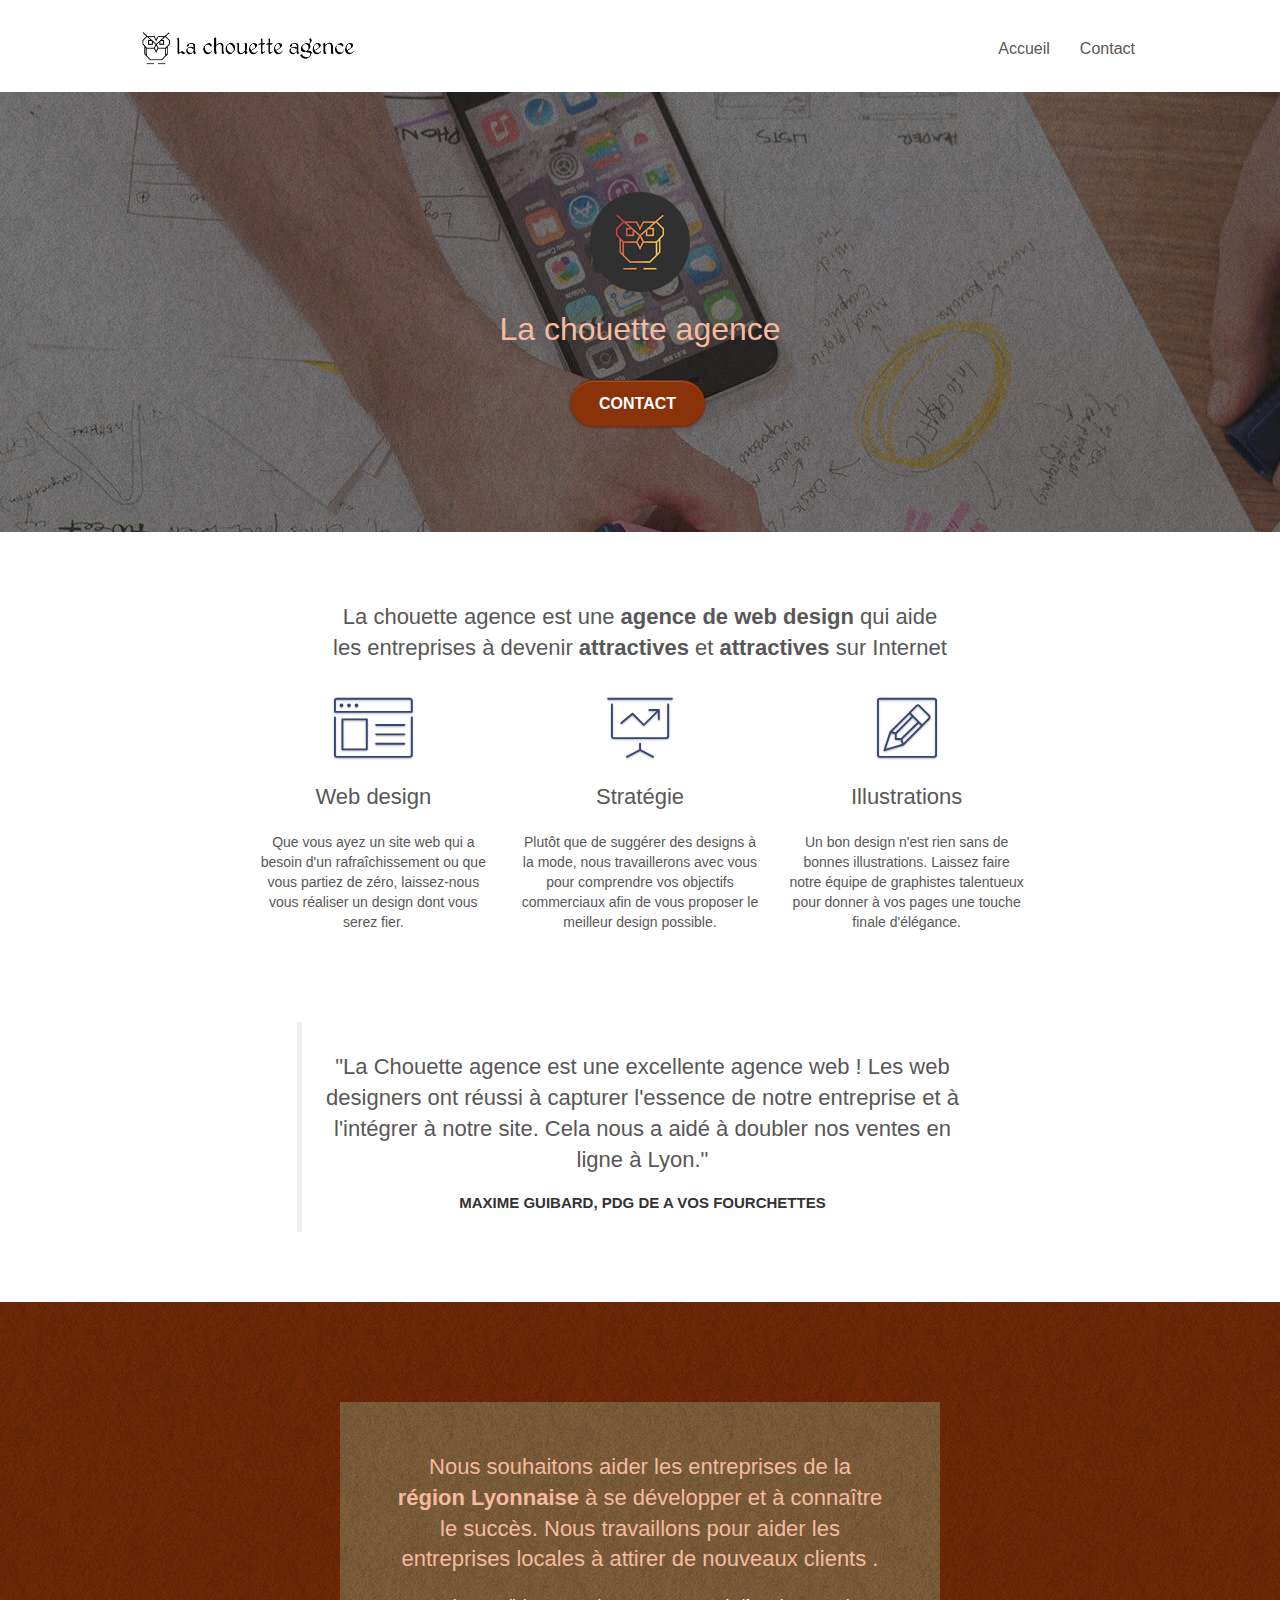
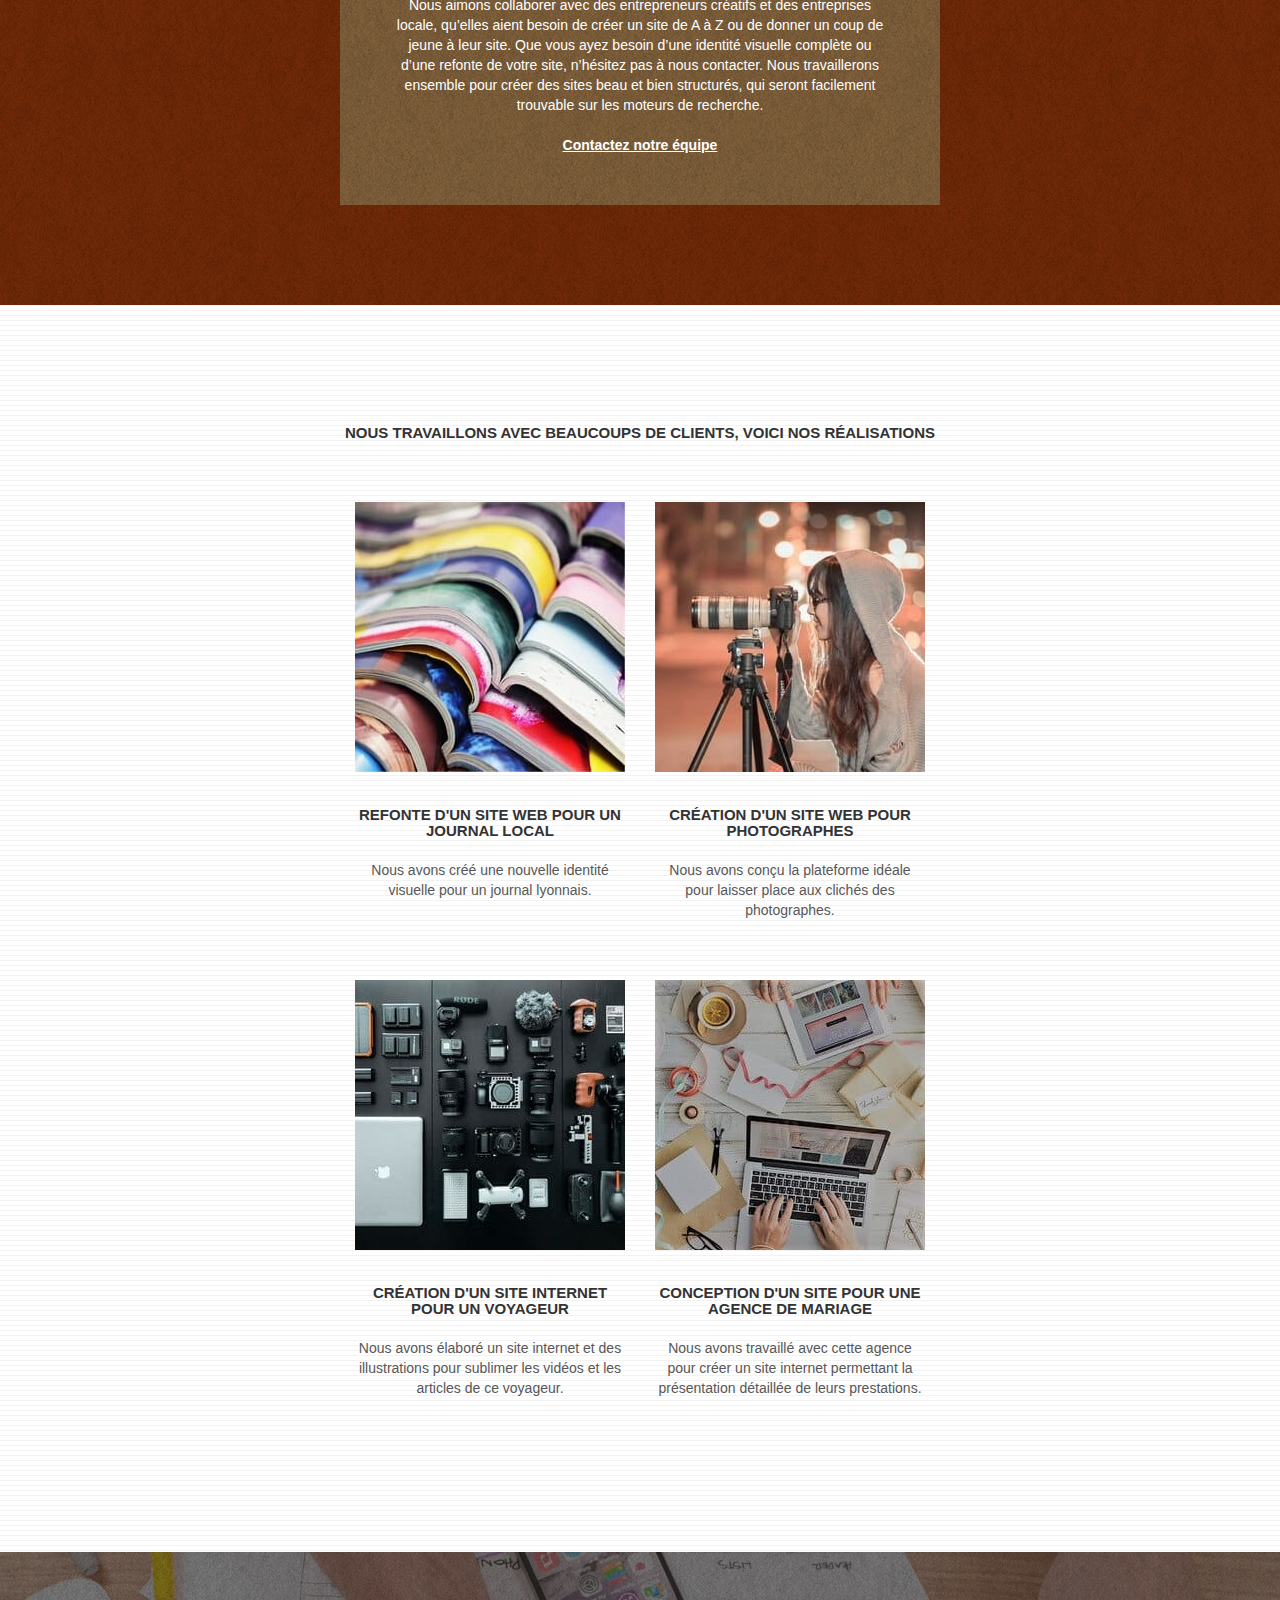
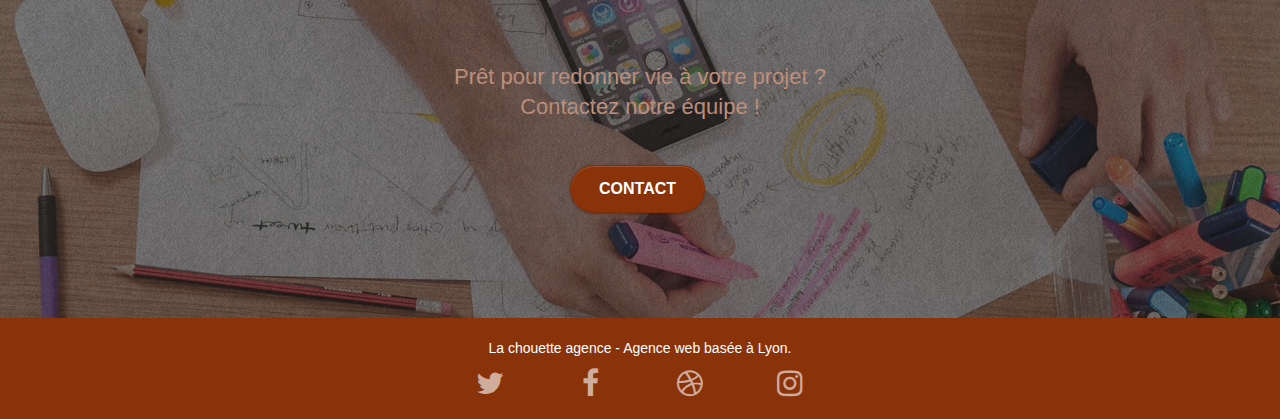
<file: index.html>
<!DOCTYPE html>
<html lang="fr">
  <head>
    <meta charset="utf-8" />
    <meta
      name="keywords"
      content="agence ux ui design, digitalisation des entreprises, developpement site e-commerce, Lyon, spécialiste web"
    />
    <meta
      name="description"
      content="Notre agence Web la chouette agence accompagne les entreprises à créer un site internet et developper leur audience sur internet"
    />
    <meta name="viewport" content="width=device-width, initial-scale=1.0" />
    <link rel="shortcut icon" type="image/png" href="favicon.jpg" />
    <link rel="stylesheet" type="text/css" href="./css/bootstrap.css" />
    <link rel="stylesheet" type="text/css" href="style.css" />
    <link rel="stylesheet" type="text/css" href="./css/font-awesome.css" />
    <link rel="stylesheet" type="text/css" href="./css/et-line.css" />

    <title>Agence web design à Lyon</title>
  </head>
  <body>
    <!-- Principal conteneur -->

    <!-- bloc-0 -->
    <header class="bloc bgc-white l-bloc" id="bloc-0">
      <div class="container bloc-sm">
        <nav class="navbar row">
          <div class="navbar-header">
            <a class="navbar-brand" href="index.html"
              ><img
                src="img/la-chouette-agence.png"
                alt="logo representant une chouette "
                height="40"
            /></a>
            <button
              id="nav-toggle"
              type="button"
              class="ui-navbar-toggle navbar-toggle"
              data-toggle="collapse"
              data-target=".navbar-1"
            >
              <span class="sr-only">Toggle navigation</span
              ><span class="icon-bar"></span><span class="icon-bar"></span
              ><span class="icon-bar"></span>
            </button>
          </div>
          <div class="collapse navbar-collapse navbar-1 special-dropdown-nav">
            <ul class="site-navigation nav navbar-nav">
              <li>
                <a href="index.html">Accueil</a>
              </li>
              <li>
                <a href="Contact.html">Contact</a>
              </li>
            </ul>
          </div>
        </nav>
      </div>
    </header>

    <main>
      <section
        class="bloc bgc-dark-slate-blue bg-banniere d-bloc bg-t-edge bloc-bg-texture texture-paper b-parallax"
        id="bloc-1-hero"
      >
        <div class="container bloc-lg">
          <div class="row tight-width-whitespace">
            <div class="col-sm-12">
              <img
                src="img/logo.png"
                class="center-block image-resize-mode"
                width="100"
                alt="logo de la chouette agence"
              />
              <h1 class="text-center hero-bloc-text tc-white">
                La chouette agence
              </h1>
              <div class="text-center">
                <a
                  href="Contact.html"
                  class="btn btn-lg btn-clean btn-rd cta-hero btn-atomic-tangerine"
                  id="cta-hero"
                  >Contact</a
                >
              </div>
            </div>
          </div>
        </div>
      </section>

      <section class="bloc bgc-white l-bloc" id="bloc-2-services">
        <div class="container bloc-md">
          <div class="row">
            <div class="col-sm-12 text-center">
              <h2>
                La chouette agence est une
                <strong>agence de web design</strong> qui aide <br />
                les entreprises à devenir <strong>attractives</strong> et
                <strong> attractives</strong> sur Internet
              </h2>
            </div>
          </div>
          <div class="row voffset-lg med-width-whitespace">
            <div class="col-sm-4">
              <div class="text-center">
                <span
                  class="et-icon-browser sm-shadow icon-dark-slate-blue icons icon-lg"
                ></span>
              </div>
              <h2 class="mg-md text-center">Web design</h2>
              <p class="text-center">
                Que vous ayez un site web qui a besoin d'un rafraîchissement ou
                que vous partiez de zéro, laissez-nous vous réaliser un design
                dont vous serez fier.
              </p>
            </div>
            <div class="col-sm-4">
              <div class="text-center">
                <span
                  class="et-icon-presentation sm-shadow icon-dark-slate-blue icons icon-lg"
                ></span>
              </div>
              <h2 class="mg-md text-center">Stratégie</h2>
              <p class="text-center">
                Plutôt que de suggérer des designs à la mode, nous travaillerons
                avec vous pour comprendre vos objectifs commerciaux afin de vous
                proposer le meilleur design possible.<br />
              </p>
            </div>
            <div class="col-sm-4">
              <div class="text-center">
                <span
                  class="et-icon-edit sm-shadow icon-dark-slate-blue icons icon-lg"
                ></span>
              </div>
              <h2 class="mg-md text-center">Illustrations</h2>
              <p class="text-center">
                Un bon design n'est rien sans de bonnes illustrations. Laissez
                faire notre équipe de graphistes talentueux pour donner à vos
                pages une touche finale d'élégance.
              </p>
            </div>
          </div>
          <div class="row voffset-lg voffset">
            <blockquote class="col-xs-12 col-md-8 col-md-offset-2 text-center">
              <h2>
                "La Chouette agence est une excellente agence web ! Les web
                designers ont réussi à capturer l'essence de notre entreprise et
                à l'intégrer à notre site. Cela nous a aidé à doubler nos ventes
                en ligne à Lyon."
              </h2>
              <h3>Maxime Guibard, PDG de A vos fourchettes</h3>
            </blockquote>
          </div>
        </div>
      </section>
      <!-- bloc-2-services END -->

      <!-- bloc-3-what-i-do -->
      <section
        class="bloc tc-white bgc-atomic-tangerine bg-presentation d-bloc bloc-bg-texture texture-paper b-parallax"
        id="bloc-3-what-i-do"
      >
        <div class="container bloc-lg">
          <div class="row tight-width-whitespace black-background">
            <div class="col-sm-12">
              <h2 class="mg-md text-center tc-white">
                Nous souhaitons aider les entreprises de la
                <strong>région Lyonnaise</strong> à se développer et à connaître
                le succès. Nous travaillons pour aider les entreprises locales à
                attirer de nouveaux clients .<br />
              </h2>
              <p class="text-center white">
                Nous aimons collaborer avec des entrepreneurs créatifs et des
                entreprises locale, qu’elles aient besoin de créer un site de A
                à Z ou de donner un coup de jeune à leur site. Que vous ayez
                besoin d’une identité visuelle complète ou d’une refonte de
                votre site, n’hésitez pas à nous contacter. Nous travaillerons
                ensemble pour créer des sites beau et bien structurés, qui
                seront facilement trouvable sur les moteurs de recherche.
                <br /><br /><a class="ltc-white bold-link" href="Contact.html"
                  >Contactez notre équipe</a
                ><br />
              </p>
            </div>
          </div>
        </div>
      </section>
      <!-- bloc-3-what-i-do END -->

      <!-- bloc-4-portfolio -->
      <section
        class="bloc bgc-white bg-lines-h2-bg bg-repeat l-bloc"
        id="bloc-4-portfolio"
      >
        <div class="container bloc-lg">
          <div class="row">
            <h3 class="col-sm-12 text-center">
              Nous travaillons avec beaucoups de clients, voici nos réalisations
            </h3>
          </div>
          <div class="row tight-width-whitespace portfolio-row">
            <div class="col-sm-6">
              <a
                href="#"
                data-lightbox="img/1.jpg"
                data-gallery-id="gallery-1"
                data-caption="Refonte d'un site web pour un journal local"
                data-frame="snapshot-lb"
                ><img
                  src="img/1.jpg"
                  alt="plusieurs journaux ouverts empilés "
                  class="img-responsive portfolio-thumb"
              /></a>
              <h3 class="mg-md text-center">
                Refonte d'un site web pour un journal local
              </h3>
              <p class="text-center">
                Nous avons créé une nouvelle identité visuelle pour un journal
                lyonnais.
              </p>
            </div>
            <div class="col-sm-6">
              <a
                href="#"
                data-lightbox="img/2.jpg"
                data-gallery-id="gallery-1"
                data-caption="Création d'un site web pour photographes"
                data-frame="snapshot-lb"
                ><img
                  src="img/2.jpg"
                  class="img-responsive portfolio-thumb"
                  alt="une femme de profil prenant une photo avec son appareil photo"
              /></a>
              <h3 class="mg-md text-center">
                Création d'un site web pour photographes
              </h3>
              <p class="text-center">
                Nous avons conçu la plateforme idéale pour laisser place aux
                clichés des photographes.
              </p>
            </div>
          </div>
          <div class="row tight-width-whitespace portfolio-row">
            <div class="col-sm-6">
              <a
                href="#"
                data-lightbox="img/3.jpg"
                data-gallery-id="gallery-1"
                data-caption="Création d'un site internet pour un voyageur"
                data-frame="snapshot-lb"
                ><img
                  src="img/3.jpg"
                  class="img-responsive portfolio-thumb"
                  alt="des appareils photos, micros, objectifs caméras, et autres appareils pour la création de contenu "
              /></a>
              <h3 class="mg-md text-center">
                Création d'un site internet pour un voyageur
              </h3>
              <p class="text-center">
                Nous avons élaboré un site internet et des illustrations pour
                sublimer les vidéos et les articles de ce voyageur.
              </p>
            </div>
            <div class="col-sm-6">
              <a
                href="#"
                data-lightbox="img/4.jpg"
                data-gallery-id="gallery-1"
                data-caption="Conception d'un site pour une agence de mariage"
                data-frame="snapshot-lb"
                ><img
                  src="img/4.jpg"
                  class="img-responsive portfolio-thumb"
                  alt="deux personnes sur une table travaillant sur le projet de concepton d'un mariage, l'une est sur ordinateur portable et l'autre sur sa tablette "
              /></a>
              <h3 class="mg-md text-center">
                Conception d'un site pour une agence de mariage
              </h3>
              <p class="text-center">
                Nous avons travaillé avec cette agence pour créer un site
                internet permettant la présentation détaillée de leurs
                prestations.
              </p>
            </div>
          </div>
        </div>
      </section>

      <section
        class="bloc bgc-dark-slate-blue bg-banniere d-bloc bloc-bg-texture texture-paper"
        id="bloc-5-cta"
      >
        <div class="container bloc-lg">
          <div class="row">
            <h2 class="mg-md text-center tc-white">
              Prêt pour redonner vie à votre projet ?<br />Contactez notre
              équipe !
            </h2>
            <div class="col-sm-12 text-center">
              <a
                href="Contact.html"
                class="btn btn-atomic-tangerine btn-clean btn-rd btn-lg cta-hero"
                >Contact</a
              >
            </div>
          </div>
        </div>
      </section>
    </main>

    <footer class="bloc bgc-atomic-tangerine d-bloc" id="bloc-8">
      <div class="container bloc-sm">
        <div class="row">
          <div class="col-sm-12">
            <p class="text-center white">
              La chouette agence - Agence web basée à Lyon.<br />
            </p>
            <div class="row row-no-gutters social">
              <div class="col-sm-3">
                <div class="text-center">
                  <a
                    class="social"
                    aria-label="lien vers twitter"
                    href="https://twitter.com/home?lang=fr"
                    ><i class="fa fa-twitter icon-md"></i
                  ></a>
                </div>
              </div>
              <div class="col-sm-3">
                <div class="text-center">
                  <a
                    class="social"
                    aria-label="lien vers facebook"
                    href="https://www.facebook.com/"
                    ><i class="fa fa-facebook icon-md"></i
                  ></a>
                </div>
              </div>
              <div class="col-sm-3">
                <div class="text-center">
                  <a
                    class="social"
                    aria-label="Lien vers Dribble"
                    href="https://dribbble.com/"
                  >
                    <i class="fa fa-dribbble icon-md"></i>
                  </a>
                </div>
              </div>
              <div class="col-sm-3">
                <div class="text-center">
                  <a
                    class="social"
                    aria-label="lien vers instagram"
                    href="https://www.instagram.com/?hl=fr"
                    ><i class="fa fa-instagram icon-md"></i
                  ></a>
                </div>
              </div>
            </div>
          </div>
        </div>
      </div>
    </footer>

    <script src="./js/jquery-2.1.0.min.js"></script>
    <script src="./js/bootstrap.min.js"></script>
    <script src="./js/blocs.min.js"></script>
    <script src="./js/jquery.touchSwipe.min.js" defer></script>
    <script src="./js/gmaps.min.js"></script>
  </body>
</html>
</file>
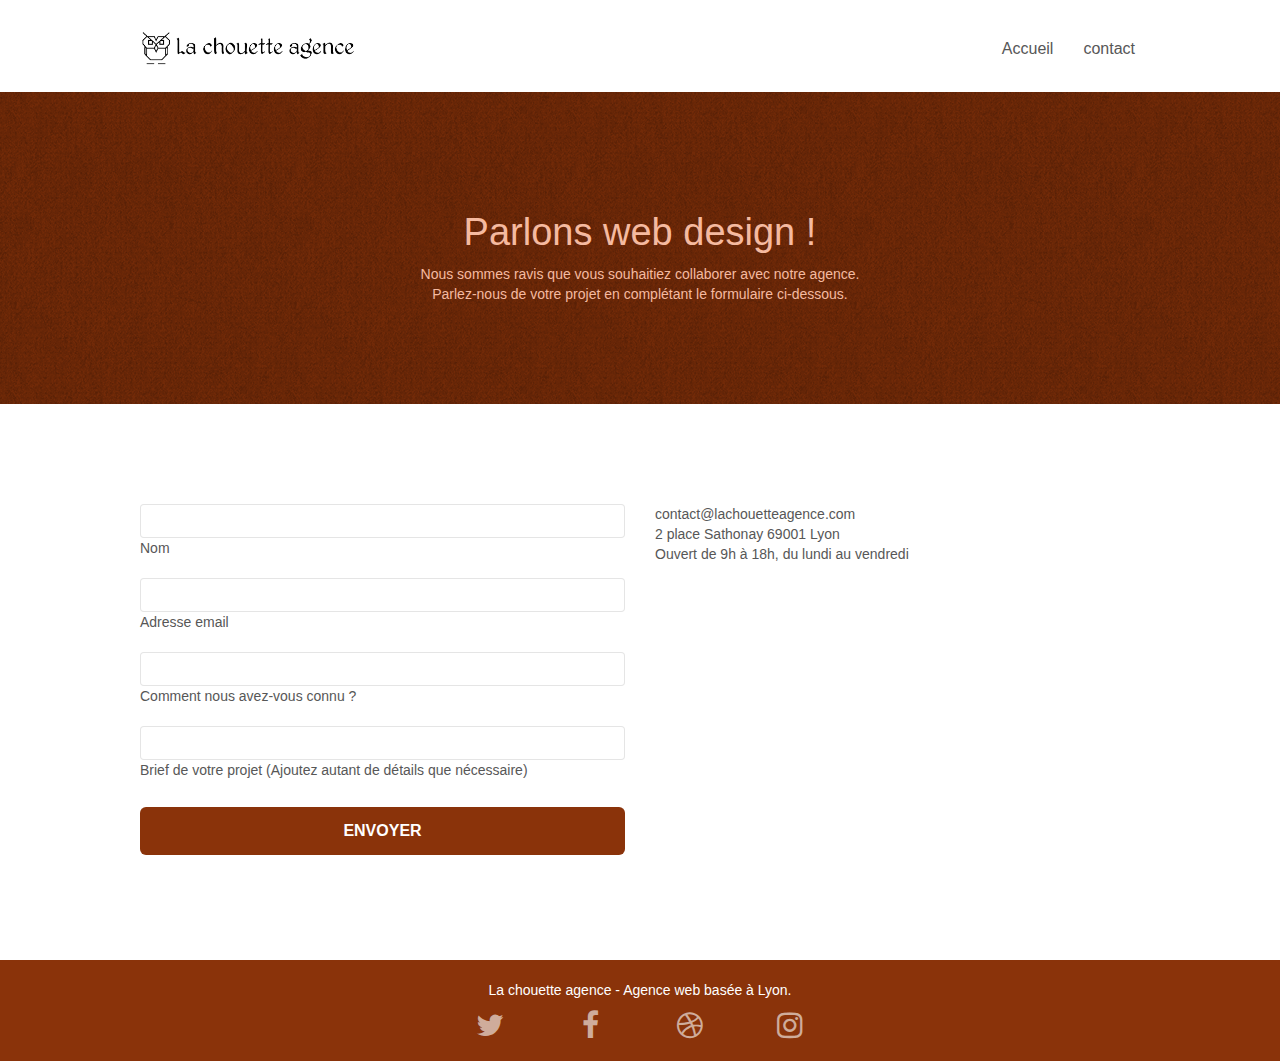
<file: Contact.html>
<!DOCTYPE html>
<html lang="fr">
  <head>
    <meta charset="utf-8" />
    <meta name="keywords" content="" />
    <meta
      name="description"
      content="Prenez contact avec la chouette agence pour nous expliquer votre projet web pour votre enntreprise"
    />
    <meta name="viewport" content="width=device-width, initial-scale=1.0" />
    <link rel="shortcut icon" type="image/png" href="favicon.jpg" />

    <link rel="stylesheet" type="text/css" href="./css/bootstrap.css" />
    <link rel="stylesheet" type="text/css" href="style.css" />
    <link rel="stylesheet" type="text/css" href="./css/font-awesome.css" />
    <link rel="stylesheet" type="text/css" href="./css/et-line.css" />

    <title>Prise de contact</title>
  </head>
  <body>
    <!-- bloc-0 -->
    <header class="bloc bgc-white l-bloc" id="bloc-0">
      <div class="container bloc-sm">
        <nav class="navbar row">
          <div class="navbar-header">
            <a class="navbar-brand" href="index.html"
              ><img
                src="img/la-chouette-agence.png"
                alt="atlanta web design logo"
                height="40"
            /></a>
            <button
              id="nav-toggle"
              type="button"
              class="ui-navbar-toggle navbar-toggle"
              data-toggle="collapse"
              data-target=".navbar-1"
            >
              <span class="sr-only">Toggle navigation</span
              ><span class="icon-bar"></span><span class="icon-bar"></span
              ><span class="icon-bar"></span>
            </button>
          </div>
          <div class="collapse navbar-collapse navbar-1 special-dropdown-nav">
            <ul class="site-navigation nav navbar-nav">
              <li>
                <a href="index.html">Accueil</a>
              </li>
              <li>
                <a href="Contact.html">contact</a>
              </li>
            </ul>
          </div>
        </nav>
      </div>
    </header>
    <!-- bloc-0 END -->

    <!-- bloc-6 -->
    <section
      class="bloc bg-dots-bg bg-repeat bgc-atomic-tangerine d-bloc bloc-bg-texture texture-paper"
      id="bloc-6"
    >
      <div class="container bloc-lg">
        <div class="row">
          <div class="col-sm-12">
            <h1 class="text-center hero-bloc-text tc-white">
              Parlons web design !
            </h1>
            <p class="text-center mg-lg tc-white tight-width-whitespace">
              Nous sommes ravis que vous souhaitiez collaborer avec notre
              agence.<br />
              Parlez-nous de votre projet en complétant le formulaire
              ci-dessous.
            </p>
          </div>
        </div>
      </div>
    </section>
    <!-- bloc-6 END -->

    <!-- bloc-7 -->
    <section class="bloc bgc-white l-bloc" id="bloc-7">
      <div class="container bloc-lg">
        <div class="row">
          <div class="col-sm-6">
            <form id="form_1">
              <div class="form-group">
                <input
                  id="name"
                  class="form-control"
                  type="text"
                  aria-required="true"
                />
                <label for="name"> Nom </label>
              </div>
              <div class="form-group">
                <input
                  id="email"
                  class="form-control"
                  type="email"
                  aria-required="true"
                />
                <label for="email"> Adresse email </label>
              </div>
              <div class="form-group">
                <input
                  class="form-control"
                  id="connaissance"
                  type="text"
                  aria-required="true"
                />
                <label for="connaissance">
                  Comment nous avez-vous connu ?
                </label>
              </div>
              <div class="form-group">
                <input
                  id="message"
                  class="form-control"
                  type="text"
                  aria-required="true"
                />
                <label for="message">
                  Brief de votre projet (Ajoutez autant de détails que
                  nécessaire)<br />
                </label>
              </div>
              <button
                class="bloc-button btn btn-lg btn-block cta-hero btn-atomic-tangerine"
                type="submit"
              >
                Envoyer
              </button>
            </form>
          </div>
          <div class="col-sm-6">
            <p>
              <a href="contact@lachouetteagence.com"
                >contact@lachouetteagence.com</a
              ><br />2 place Sathonay 69001 Lyon<br />Ouvert de 9h à 18h, du
              lundi au vendredi<br />
            </p>
          </div>
        </div>
      </div>
    </section>
    <!-- bloc-7 END -->

    <!-- Footer - bloc-8 -->
    <footer class="bloc bgc-atomic-tangerine d-bloc" id="bloc-8">
      <div class="container bloc-sm">
        <div class="row">
          <div class="col-sm-12">
            <p class="text-center white">
              La chouette agence - Agence web basée à Lyon.<br />
            </p>
            <div class="row row-no-gutters social">
              <div class="col-sm-3">
                <div class="text-center">
                  <a
                    class="social twitter"
                    aria-label="lien vers twitter"
                    href="https://twitter.com/home?lang=fr"
                    ><i class="fa fa-twitter icon-md"></i
                  ></a>
                </div>
              </div>
              <div class="col-sm-3">
                <div class="text-center">
                  <a
                    class="social facebook"
                    aria-label="lien vers facebook"
                    href="https://www.facebook.com/"
                    ><i class="fa fa-facebook icon-md"></i
                  ></a>
                </div>
              </div>
              <div class="col-sm-3">
                <div class="text-center">
                  <a
                    class="social"
                    aria-label="Lien vers Dribble"
                    href="https://dribbble.com/"
                  >
                    <i class="fa fa-dribbble icon-md"></i>
                  </a>
                </div>
              </div>
              <div class="col-sm-3">
                <div class="text-center">
                  <a
                    class="social instagram"
                    aria-label="lien vers instagram"
                    href="https://www.instagram.com/?hl=fr"
                    ><i class="fa fa-instagram icon-md"></i
                  ></a>
                </div>
              </div>
            </div>
          </div>
        </div>
      </div>
    </footer>

    <script src="./js/jquery-2.1.0.min.js"></script>
    <script src="./js/bootstrap.min.js"></script>
    <script src="./js/blocs.min.js"></script>
    <script src="./js/jqBootstrapValidation.min.js"></script>
    <script src="./js/formHandler.min.js"></script>
  </body>
</html>
</file>
<file: style.css>
body {
  margin: 0;
  padding: 0;
  background: #fff;
  overflow-x: hidden;
  -webkit-font-smoothing: antialiased;
  -moz-osx-font-smoothing: grayscale;
}

a,
button {
  transition: all 0.3s ease-in-out;
  outline: none !important;
}

a:hover {
  text-decoration: none;
  cursor: pointer;
}

#page-loading-blocs-notifaction {
  position: fixed;
  top: 0;
  bottom: 0;
  width: 100%;
  z-index: 100000;
  background: #ffffff url("img/pageload-spinner.gif") no-repeat center center;
}

.bloc {
  width: 100%;
  clear: both;
  background: 50% 50% no-repeat;
  padding: 0 50px;
  -webkit-background-size: cover;
  -moz-background-size: cover;
  -o-background-size: cover;
  background-size: cover;
  position: relative;
}

.bloc .container {
  padding-left: 0;
  padding-right: 0;
}

.bloc-lg {
  padding: 100px 50px;
}

.bloc-md {
  padding: 50px;
}

.bloc-sm {
  padding: 20px 50px;
}

.bg-center,
.bg-l-edge,
.bg-r-edge,
.bg-t-edge,
.bg-b-edge,
.bg-tl-edge,
.bg-bl-edge,
.bg-tr-edge,
.bg-br-edge,
.bg-repeat {
  -webkit-background-size: auto !important;
  -moz-background-size: auto !important;
  -o-background-size: auto !important;
  background-size: auto !important;
}

.bg-repeat {
  background: repeat;
}

.bg-t-edge {
  background: top no-repeat;
}

.bloc-bg-texture::before {
  content: "";
  background-size: 2px 2px;
  position: absolute;
  top: 0;
  bottom: 0;
  left: 0;
  right: 0;
}

.texture-paper::before {
  background: url("img/texture-paper.png");
  background-size: 280px 280px;
}

.b-parallax {
  background-attachment: fixed;
}

.d-bloc {
  color: rgba(255, 255, 255, 0.7);
}

.d-bloc button:hover {
  color: rgba(255, 255, 255, 0.9);
}

.d-bloc .icon-round,
.d-bloc .icon-square,
.d-bloc .icon-rounded,
.d-bloc .icon-semi-rounded-a,
.d-bloc .icon-semi-rounded-b {
  border-color: rgba(255, 255, 255, 0.9);
}

.d-bloc .divider-h span {
  border-color: rgba(255, 255, 255, 0.2);
}

.d-bloc .a-btn,
.d-bloc .navbar a,
.d-bloc .navbar-brand,
.d-bloc a .icon-sm,
.d-bloc a .icon-md,
.d-bloc a .icon-lg,
.d-bloc a .icon-xl,
.d-bloc h1 a,
.d-bloc h2 a,
.d-bloc h3 a,
.d-bloc h4 a,
.d-bloc h5 a,
.d-bloc h6 a,
.d-bloc p a {
  color: rgba(255, 255, 255, 0.6);
}

.d-bloc .a-btn:hover,
.d-bloc .navbar a:hover,
.d-bloc .navbar-brand:hover,
.d-bloc a:hover .icon-sm,
.d-bloc a:hover .icon-md,
.d-bloc a:hover .icon-lg,
.d-bloc a:hover .icon-xl,
.d-bloc h1 a:hover,
.d-bloc h2 a:hover,
.d-bloc h3 a:hover,
.d-bloc h4 a:hover,
.d-bloc h5 a:hover,
.d-bloc h6 a:hover,
.d-bloc p a:hover {
  color: rgba(255, 255, 255, 1);
}

.d-bloc .navbar-toggle .icon-bar {
  background: rgba(255, 255, 255, 1);
}

.d-bloc .btn-wire,
.d-bloc .btn-wire:hover {
  color: rgba(255, 255, 255, 1);
  border-color: rgba(255, 255, 255, 1);
}

.d-bloc .panel {
  color: rgba(0, 0, 0, 0.5);
}

.d-bloc .panel button:hover {
  color: rgba(0, 0, 0, 0.7);
}

.d-bloc .panel icon {
  border-color: rgba(0, 0, 0, 0.7);
}

.d-bloc .panel .divider-h span {
  border-color: rgba(0, 0, 0, 0.1);
}

.d-bloc .panel .a-btn {
  color: rgba(0, 0, 0, 0.6);
}

.d-bloc .panel .a-btn:hover {
  color: rgba(0, 0, 0, 1);
}

.d-bloc .panel .btn-wire,
.d-bloc .panel .btn-wire:hover {
  color: rgba(0, 0, 0, 0.7);
  border-color: rgba(0, 0, 0, 0.3);
}

.d-bloc .panel,
.l-bloc {
  color: rgba(0, 0, 0, 0.5);
}

.d-bloc .panel button:hover,
.l-bloc button:hover {
  color: rgba(0, 0, 0, 0.7);
}

.l-bloc .icon-round,
.l-bloc .icon-square,
.l-bloc .icon-rounded,
.l-bloc .icon-semi-rounded-a,
.l-bloc .icon-semi-rounded-b {
  border-color: rgba(0, 0, 0, 0.7);
}

.d-bloc .panel .divider-h span,
.l-bloc .divider-h span {
  border-color: rgba(0, 0, 0, 0.1);
}

.d-bloc .panel .a-btn,
.l-bloc .a-btn,
.l-bloc .navbar a,
.l-bloc .navbar-brand,
.l-bloc a .icon-sm,
.l-bloc a .icon-md,
.l-bloc a .icon-lg,
.l-bloc a .icon-xl,
.l-bloc h1 a,
.l-bloc h2 a,
.l-bloc h3 a,
.l-bloc h4 a,
.l-bloc h5 a,
.l-bloc h6 a,
.l-bloc p a {
  color: rgba(0, 0, 0, 0.6);
}

.d-bloc .panel .a-btn:hover,
.l-bloc .a-btn:hover,
.l-bloc .navbar a:hover,
.l-bloc .navbar-brand:hover,
.l-bloc a:hover .icon-sm,
.l-bloc a:hover .icon-md,
.l-bloc a:hover .icon-lg,
.l-bloc a:hover .icon-xl,
.l-bloc h1 a:hover,
.l-bloc h2 a:hover,
.l-bloc h3 a:hover,
.l-bloc h4 a:hover,
.l-bloc h5 a:hover,
.l-bloc h6 a:hover,
.l-bloc p a:hover {
  color: rgba(0, 0, 0, 1);
}

.l-bloc .navbar-toggle .icon-bar {
  color: rgba(0, 0, 0, 0.6);
}

.d-bloc .panel .btn-wire,
.d-bloc .panel .btn-wire:hover,
.l-bloc .btn-wire,
.l-bloc .btn-wire:hover {
  color: rgba(0, 0, 0, 0.7);
  border-color: rgba(0, 0, 0, 0.3);
}

.voffset {
  margin-top: 30px;
}

.voffset-lg {
  margin-top: 80px;
}

.row-no-gutters {
  margin-right: 0;
  margin-left: 0;
}

.row.row-no-gutters > [class^="col-"],
.row.row-no-gutters > [class*=" col-"] {
  padding-right: 0;
  padding-left: 0;
}

#bloc-1-hero h1 {
  font-size: 32px;
}

.navbar {
  margin-bottom: 0;
  z-index: 1;
}

.navbar-brand {
  height: auto;
  padding: 3px 15px;
  font-size: 25px;
  font-weight: normal;
  font-weight: 600;
  line-height: 44px;
}

.navbar-brand img {
  max-height: 200px;
  margin: 0 5px 0 0;
  display: inline;
}

.navbar-brand img[src$="svg"] {
  min-width: 100px;
}

.nav-center .navbar-brand img {
  margin: 0;
}

.navbar .nav {
  padding-top: 2px;
  margin-right: -16px;
  float: right;
  z-index: 1;
}

.nav > li {
  float: left;
  margin-top: 4px;
  font-size: 16px;
}

.navbar-nav .open .dropdown-menu > li > a {
  text-align: inherit;
}

.nav > li a:hover,
.nav > li a:focus {
  background: transparent;
}

.navbar-toggle {
  margin: 10px 10px 0 0;
  border: 0px;
}

.navbar-toggle:hover {
  background: transparent !important;
}

.navbar-toggle .icon-bar {
  background-color: rgba(0, 0, 0, 0.5);
  width: 26px;
}

.nav-invert .navbar .nav {
  float: left;
}

.nav-invert .navbar-header,
.nav-invert .navbar-brand {
  float: right;
  position: relative;
  z-index: 2;
}

@media (min-width: 768px) {
  .site-navigation {
    position: absolute;
    top: 50%;
    right: 20px;
    transform: translate(0, -50%);
    -webkit-transform: translateY(-50%);
  }
  .nav > li .dropdown-menu a,
  .nav > li .dropdown-menu a:hover {
    color: #484848;
  }
  .nav-invert .site-navigation {
    left: 0;
    right: 0;
  }
  .nav-center {
    text-align: center;
  }
  .nav-center .navbar-header {
    width: 100%;
  }
  .nav-center .navbar-header,
  .nav-center .navbar-brand,
  .nav-center .nav > li {
    float: none;
    display: inline-block;
  }
  .nav-center .site-navigation {
    position: relative;
    width: 100%;
    right: 0;
    margin-right: 0px;
    margin-top: 20px;
  }
  .nav-center.mini-nav .navbar-toggle {
    float: none;
    margin: 10px auto 0;
  }
}

.nav > li > .dropdown a {
  background: none !important;
  display: block;
  padding: 14px 15px;
}

nav .caret {
  margin: 0 5px;
}

.dropdown-menu .dropdown-menu {
  top: -8px;
  left: 100%;
}

.dropdown-menu .dropmenu-flow-right {
  top: 100%;
  left: 0;
  margin-left: -1px;
  border-top-left-radius: 0;
  border-top-right-radius: 0;
}

.dropdown-menu .dropdown span {
  border: 4px solid black;
  border-top-color: transparent;
  border-right-color: transparent;
  border-bottom-color: transparent;
  margin: 6px -5px 0 0 !important;
  float: right;
}

.mg-md {
  margin-top: 10px;
  margin-bottom: 20px;
}

.mg-lg {
  margin-top: 10px;
  margin-bottom: 40px;
}

.btn {
  margin: 0 5px 5px 0;
}

.btn.pull-right {
  margin: 0 0 5px 5px;
}

.btn-d,
.btn-d:hover,
.btn-d:focus {
  color: #fff;
  background: rgba(0, 0, 0, 0.3);
}

button {
  outline: none !important;
}

.btn-rd {
  border-radius: 40px;
}

.btn-clean {
  border: 1px solid rgba(0, 0, 0, 0.08);
  border-bottom-color: rgba(0, 0, 0, 0.1);
  text-shadow: 0 1px 0 rgba(0, 0, 1, 0.1);
  box-shadow: 0 1px 3px rgba(0, 0, 1, 0.25),
    inset 0 1px 0 0 rgba(255, 255, 255, 0.15);
}

.icon-md {
  font-size: 30px !important;
}

.icon-lg {
  font-size: 60px !important;
}

.sm-shadow {
  text-shadow: 0 1px 2px rgba(0, 0, 0, 0.3);
}

.panel-sq,
.panel-sq .panel-heading,
.panel-sq .panel-footer {
  border-radius: 0;
}

.panel-rd {
  border-radius: 30px;
}

.panel-rd .panel-heading {
  border-radius: 29px 29px 0 0;
}

.panel-rd .panel-footer {
  border-radius: 0 0 29px 29px;
}

.form-control {
  border-color: rgba(0, 0, 0, 0.1);
  box-shadow: none;
}

.scrollToTop {
  width: 40px;
  height: 40px;
  position: fixed;
  bottom: 20px;
  right: 20px;
  opacity: 0;
  z-index: 500;
  transition: all 0.3s ease-in-out;
}

.scrollToTop span {
  margin-top: 6px;
}

.showScrollTop {
  font-size: 14px;
  opacity: 1;
}

a[data-lightbox] {
  position: relative;
  display: block;
  text-align: center;
}

a[data-lightbox]:hover::before {
  content: "+";
  font-family: "HelveticaNeue-Light", "Helvetica Neue Light", "Helvetica Neue",
    Helvetica, Arial;
  font-size: 32px;
  width: 50px;
  height: 50px;
  margin-left: 115px;
  border-radius: 50%;
  background: rgba(0, 0, 0, 0.6);
  color: #fff;
  font-weight: 100;
  z-index: 1;
  position: absolute;
  top: 50%;
  transform: translateY(-50%);
  -webkit-transform: translateY(-50%);
}

a[data-lightbox]:hover img {
  opacity: 0.6;
  -webkit-animation-fill-mode: none;
  animation-fill-mode: none;
}

#lightbox-modal {
  display: flex;
  align-items: center;
}

#lightbox-modal .modal-dialog {
  width: 370px;
  max-width: 900px;
  margin: 0 auto 0;
}

#lightbox-modal .modal-dialog img {
  max-height: 90vh;
  margin-left: 10px;
}

.lightbox-caption {
  padding: 20px;
  color: #fff;
  background: rgba(0, 0, 0, 0.5);
  position: absolute;
  left: 15px;
  right: 15px;
  bottom: 5px;
}

.close-lightbox {
  color: #fff;
  font-size: 30px;
  position: absolute;
  top: 20px;
  right: 20px;
  z-index: 20;
  background: rgba(0, 0, 0, 0.5);
  border: none;
  line-height: 30px;
  padding: 0 9px 5px;
  opacity: 0.3;
}

.close-lightbox:hover,
.next-lightbox:hover,
.prev-lightbox:hover {
  opacity: 1;
  color: #fff;
}

.next-lightbox,
.prev-lightbox {
  font-size: 20px;
  color: rgba(255, 255, 255, 0.9);
  background: rgba(0, 0, 0, 0.5);
  transition: all 0.2s ease-in-out;
  position: absolute;
  top: 45%;
  z-index: 1;
  opacity: 0.4;
}

.next-lightbox {
  padding: 6px 8px 1px 13px;
  right: 25px;
}

.prev-lightbox {
  padding: 6px 13px 1px 10px;
  left: 25px;
}

.snapshot-lb .modal-body {
  padding-bottom: 45px;
}

.snapshot-lb .lightbox-caption {
  padding: 0;
  color: rgba(0, 0, 0, 0.5);
  background: none;
}

h1,
h2,
h3,
h4,
h5,
h6,
p,
label,
.btn,
a {
  font-family: "helvetica";
  font-weight: 400;
  color: #575757 !important;
}

.container {
  max-width: 1000px;
}

.hero-bloc-text {
  font-size: 38px;
}

.hero-bloc-text-sub {
  font-size: 36px;
}

.statement-bloc-text {
  line-height: 26px;
  font-style: italic;
  font-size: 20px;
  text-align: center;
  font-weight: lighter;
  max-width: 520px;
  margin: auto auto auto auto;
}

p {
  font-size: 14px;
}

.tight-width-whitespace {
  max-width: 600px;
  margin: auto auto auto auto;
}

.h1 {
  font-size: 20px;
  font-family: "Open Sans";
}

.cta-hero {
  margin-top: 22px;
  color: #ffffff !important;
  text-transform: uppercase;
  padding: 12px 28px 12px 28px;
  font-size: 16px;
  font-weight: 700;
}

.social {
  max-width: 400px;
  margin: auto auto auto auto;
}

h2 {
  font-size: 22px;
  line-height: 1.4em;
}

h3 {
  font-size: 15px;
  text-transform: uppercase;
  font-weight: 700;
  color: #333333 !important;
}

.med-width-whitespace {
  max-width: 800px;
  margin: auto auto auto auto;
  box-shadow: 0px 0px 0px #000000;
}

h1 {
  color: #333333 !important;
}

h4 {
  color: #333333 !important;
}

.icons {
  margin-bottom: 14px;
  margin-top: 24px;
}

.white {
  color: #ffffff !important;
}

.portfolio-thumb {
  margin-bottom: 25px;
}

.portfolio-row {
  margin-bottom: 44px;
  margin-top: 50px;
}

.avatar {
  box-shadow: 0px 4px 9px rgba(0, 0, 0, 0.3);
}

.black-background {
  background-color: rgba(165, 147, 99, 0.7);
  padding: 40px 40px 40px 40px;
}

.bold-link {
  font-weight: 900;
  text-decoration: underline !important;
}

.bgc-white {
  background-color: #ffffff;
}

.bgc-dark-slate-blue {
  background-color: #364577;
}

.bgc-atomic-tangerine {
  background-color: #8a330a;
}

.tc-white {
  color: #f5baa0 !important;
}

.btn-atomic-tangerine {
  background: #8a330a;
  color: #ffffff !important;
}

.btn-atomic-tangerine:hover {
  background: #c27956 !important;
  color: #ffffff !important;
}

.ltc-white {
  color: #ffffff !important;
}

.ltc-white:hover {
  color: #cccccc !important;
}

.ltc-atomic-tangerine {
  color: #f3976c !important;
}

.ltc-atomic-tangerine:hover {
  color: #c27956 !important;
}

.icon-dark-slate-blue {
  color: #364577 !important;
  border-color: #364577 !important;
}

.bg-dots-bg {
  background-image: url("img/dots-bg.png");
}

.bg-lines-h2-bg {
  background-image: url("img/lines-h2-bg.png");
}

.bg-banniere {
  background-image: url("img/la-chouette-agence-banniere.jpg");
}

.bg-presentation {
  background-image: url("img/image-de-presentation.jpg");
}

@media (max-width: 1024px) {
  .bloc {
    padding-left: 20px;
    padding-right: 20px;
  }
  .bloc.full-width-bloc,
  .bloc-tile-2.full-width-bloc .container,
  .bloc-tile-3.full-width-bloc .container,
  .bloc-tile-4.full-width-bloc .container {
    padding-left: 0;
    padding-right: 0;
  }
}

@media (max-width: 992px) and (min-width: 768px) {
  .navbar .nav {
    max-width: 80%;
  }
  .nav-center.navbar .nav {
    max-width: 100%;
  }
}

@media only screen and (min-device-width: 768px) and (max-device-width: 1024px) and (orientation: landscape) {
  .b-parallax {
    background-attachment: scroll;
  }
}

@media only screen and (min-device-width: 1024px) and (max-device-width: 1366px) and (-webkit-min-device-pixel-ratio: 1.5) {
  .b-parallax {
    background-attachment: scroll;
  }
}

@media (max-width: 991px) {
  .container {
    width: 100%;
  }
  .b-parallax {
    background-attachment: scroll;
  }
  .page-container,
  #hero-bloc {
    overflow-x: hidden;
    position: relative;
  }
  .bloc {
    padding-left: constant(safe-area-inset-left);
    padding-right: constant(safe-area-inset-right);
  }
  .bloc-group,
  .bloc-group .bloc {
    display: block;
    width: 100%;
  }
  .bloc-fill-screen .fill-bloc-top-edge,
  .bloc-fill-screen .fill-bloc-bottom-edge {
    padding: 0 20px;
    padding-left: constant(safe-area-inset-left);
    padding-right: constant(safe-area-inset-right);
  }
}

@media (max-width: 767px) {
  .page-container {
    overflow-x: hidden;
    position: relative;
  }
  h1,
  h2,
  h3,
  h4,
  h5,
  h6,
  p,
  #disqus_thread {
    padding-left: 10px !important;
    padding-right: 10px !important;
  }
  .b-parallax {
    background-attachment: scroll;
  }
  .navbar .nav {
    padding-top: 0;
    border-top: 1px solid rgba(0, 0, 0, 0.2);
    float: none !important;
  }
  .navbar.row {
    margin-left: 0;
    margin-right: 0;
  }
  .site-navigation {
    position: inherit;
    transform: none;
    -webkit-transform: none;
    -ms-transform: none;
  }
  .nav > li {
    margin-top: 0;
    border-bottom: 1px solid rgba(0, 0, 0, 0.1);
    background: rgba(0, 0, 0, 0.05);
    text-align: left;
    padding-left: 15px;
    width: 100%;
  }
  .nav > li:hover {
    background: rgba(0, 0, 0, 0.08);
  }
  .dropdown .dropdown a .caret {
    float: none;
    margin: 5px 0 0 10px !important;
    border: 4px solid black;
    border-bottom-color: transparent;
    border-right-color: transparent;
    border-left-color: transparent;
  }
  #hero-bloc .navbar .nav {
    background: rgba(0, 0, 0, 0.8);
  }
  #hero-bloc .navbar .nav a {
    color: rgba(255, 255, 255, 0.6);
  }
  .hero {
    padding: 50px 0;
  }
  .hero-nav {
    left: -1px;
    right: -1px;
  }
  .navbar-collapse {
    padding: 0;
    overflow-x: hidden;
    -webkit-box-shadow: none;
    box-shadow: none;
  }
  .navbar-brand img {
    max-height: 40px;
    width: auto;
  }
  .nav-invert .navbar-header {
    float: none;
    width: 100%;
  }
  .nav-invert .navbar-toggle {
    float: left;
    margin-left: 10px;
  }
  .bloc {
    padding-left: 0;
    padding-right: 0;
  }
  .bloc-xxl,
  .bloc-xl,
  .bloc-lg {
    padding: 40px 0;
  }
  .bloc-sm,
  .bloc-md {
    padding-left: 0;
    padding-right: 0;
  }
  .bloc-tile-2 .container,
  .bloc-tile-3 .container,
  .bloc-tile-4 .container,
  .bloc-fill-screen .fill-bloc-top-edge,
  .bloc-fill-screen .fill-bloc-bottom-edge {
    padding-left: 0;
    padding-right: 0;
  }
  .a-block {
    padding: 0 10px;
  }
  .btn-dwn {
    display: none;
  }
  .voffset {
    margin-top: 5px;
  }
  .voffset-md {
    margin-top: 20px;
  }
  .voffset-lg {
    margin-top: 30px;
  }
  form {
    padding: 5px;
  }
  .close-lightbox {
    display: inline-block;
  }
  .blocsapp-device-iphone5 {
    background-size: 216px 425px;
    padding-top: 60px;
    width: 216px;
    height: 425px;
  }
  .blocsapp-device-iphone5 img {
    width: 180px;
    height: 320px;
  }
}

/*@media (max-width: 400px) {
  .bloc {
    padding-left: 0;
    padding-right: 0;
  }
}*/

@media (max-width: 767px) {
  .bloc-mob-center-text {
    text-align: center;
  }
}
</file>
<file: css/et-line.css>
@font-face {
    font-family: et-line;
    src: url(../fonts/et-line.eot);
    src: url(../fonts/et-line.eot?#iefix) format('embedded-opentype'), url(../fonts/et-line.woff) format('woff'), url(../fonts/et-line.ttf) format('truetype'), url(../fonts/et-line.svg#et-line) format('svg');
    font-weight: 400;
    font-style: normal
}

.et-icon-adjustments,
.et-icon-alarmclock,
.et-icon-anchor,
.et-icon-aperture,
.et-icon-attachment,
.et-icon-bargraph,
.et-icon-basket,
.et-icon-beaker,
.et-icon-bike,
.et-icon-book-open,
.et-icon-briefcase,
.et-icon-browser,
.et-icon-calendar,
.et-icon-camera,
.et-icon-caution,
.et-icon-chat,
.et-icon-circle-compass,
.et-icon-clipboard,
.et-icon-clock,
.et-icon-cloud,
.et-icon-compass,
.et-icon-desktop,
.et-icon-dial,
.et-icon-document,
.et-icon-documents,
.et-icon-download,
.et-icon-dribbble,
.et-icon-edit,
.et-icon-envelope,
.et-icon-expand,
.et-icon-facebook,
.et-icon-flag,
.et-icon-focus,
.et-icon-gears,
.et-icon-genius,
.et-icon-gift,
.et-icon-global,
.et-icon-globe,
.et-icon-googleplus,
.et-icon-grid,
.et-icon-happy,
.et-icon-hazardous,
.et-icon-heart,
.et-icon-hotairballoon,
.et-icon-hourglass,
.et-icon-key,
.et-icon-laptop,
.et-icon-layers,
.et-icon-lifesaver,
.et-icon-lightbulb,
.et-icon-linegraph,
.et-icon-linkedin,
.et-icon-lock,
.et-icon-magnifying-glass,
.et-icon-map,
.et-icon-map-pin,
.et-icon-megaphone,
.et-icon-mic,
.et-icon-mobile,
.et-icon-newspaper,
.et-icon-notebook,
.et-icon-paintbrush,
.et-icon-paperclip,
.et-icon-pencil,
.et-icon-phone,
.et-icon-picture,
.et-icon-pictures,
.et-icon-piechart,
.et-icon-presentation,
.et-icon-pricetags,
.et-icon-printer,
.et-icon-profile-female,
.et-icon-profile-male,
.et-icon-puzzle,
.et-icon-quote,
.et-icon-recycle,
.et-icon-refresh,
.et-icon-ribbon,
.et-icon-rss,
.et-icon-sad,
.et-icon-scissors,
.et-icon-scope,
.et-icon-search,
.et-icon-shield,
.et-icon-speedometer,
.et-icon-strategy,
.et-icon-streetsign,
.et-icon-tablet,
.et-icon-target,
.et-icon-telescope,
.et-icon-toolbox,
.et-icon-tools,
.et-icon-tools-2,
.et-icon-trophy,
.et-icon-tumblr,
.et-icon-twitter,
.et-icon-upload,
.et-icon-video,
.et-icon-wallet,
.et-icon-wine {
    font-family: et-line;
    speak: none;
    font-style: normal;
    font-weight: 400;
    font-variant: normal;
    text-transform: none;
    line-height: 1;
    -webkit-font-smoothing: antialiased;
    -moz-osx-font-smoothing: grayscale;
    display: inline-block
}

.et-icon-mobile:before {
    content: "\e000"
}

.et-icon-laptop:before {
    content: "\e001"
}

.et-icon-desktop:before {
    content: "\e002"
}

.et-icon-tablet:before {
    content: "\e003"
}

.et-icon-phone:before {
    content: "\e004"
}

.et-icon-document:before {
    content: "\e005"
}

.et-icon-documents:before {
    content: "\e006"
}

.et-icon-search:before {
    content: "\e007"
}

.et-icon-clipboard:before {
    content: "\e008"
}

.et-icon-newspaper:before {
    content: "\e009"
}

.et-icon-notebook:before {
    content: "\e00a"
}

.et-icon-book-open:before {
    content: "\e00b"
}

.et-icon-browser:before {
    content: "\e00c"
}

.et-icon-calendar:before {
    content: "\e00d"
}

.et-icon-presentation:before {
    content: "\e00e"
}

.et-icon-picture:before {
    content: "\e00f"
}

.et-icon-pictures:before {
    content: "\e010"
}

.et-icon-video:before {
    content: "\e011"
}

.et-icon-camera:before {
    content: "\e012"
}

.et-icon-printer:before {
    content: "\e013"
}

.et-icon-toolbox:before {
    content: "\e014"
}

.et-icon-briefcase:before {
    content: "\e015"
}

.et-icon-wallet:before {
    content: "\e016"
}

.et-icon-gift:before {
    content: "\e017"
}

.et-icon-bargraph:before {
    content: "\e018"
}

.et-icon-grid:before {
    content: "\e019"
}

.et-icon-expand:before {
    content: "\e01a"
}

.et-icon-focus:before {
    content: "\e01b"
}

.et-icon-edit:before {
    content: "\e01c"
}

.et-icon-adjustments:before {
    content: "\e01d"
}

.et-icon-ribbon:before {
    content: "\e01e"
}

.et-icon-hourglass:before {
    content: "\e01f"
}

.et-icon-lock:before {
    content: "\e020"
}

.et-icon-megaphone:before {
    content: "\e021"
}

.et-icon-shield:before {
    content: "\e022"
}

.et-icon-trophy:before {
    content: "\e023"
}

.et-icon-flag:before {
    content: "\e024"
}

.et-icon-map:before {
    content: "\e025"
}

.et-icon-puzzle:before {
    content: "\e026"
}

.et-icon-basket:before {
    content: "\e027"
}

.et-icon-envelope:before {
    content: "\e028"
}

.et-icon-streetsign:before {
    content: "\e029"
}

.et-icon-telescope:before {
    content: "\e02a"
}

.et-icon-gears:before {
    content: "\e02b"
}

.et-icon-key:before {
    content: "\e02c"
}

.et-icon-paperclip:before {
    content: "\e02d"
}

.et-icon-attachment:before {
    content: "\e02e"
}

.et-icon-pricetags:before {
    content: "\e02f"
}

.et-icon-lightbulb:before {
    content: "\e030"
}

.et-icon-layers:before {
    content: "\e031"
}

.et-icon-pencil:before {
    content: "\e032"
}

.et-icon-tools:before {
    content: "\e033"
}

.et-icon-tools-2:before {
    content: "\e034"
}

.et-icon-scissors:before {
    content: "\e035"
}

.et-icon-paintbrush:before {
    content: "\e036"
}

.et-icon-magnifying-glass:before {
    content: "\e037"
}

.et-icon-circle-compass:before {
    content: "\e038"
}

.et-icon-linegraph:before {
    content: "\e039"
}

.et-icon-mic:before {
    content: "\e03a"
}

.et-icon-strategy:before {
    content: "\e03b"
}

.et-icon-beaker:before {
    content: "\e03c"
}

.et-icon-caution:before {
    content: "\e03d"
}

.et-icon-recycle:before {
    content: "\e03e"
}

.et-icon-anchor:before {
    content: "\e03f"
}

.et-icon-profile-male:before {
    content: "\e040"
}

.et-icon-profile-female:before {
    content: "\e041"
}

.et-icon-bike:before {
    content: "\e042"
}

.et-icon-wine:before {
    content: "\e043"
}

.et-icon-hotairballoon:before {
    content: "\e044"
}

.et-icon-globe:before {
    content: "\e045"
}

.et-icon-genius:before {
    content: "\e046"
}

.et-icon-map-pin:before {
    content: "\e047"
}

.et-icon-dial:before {
    content: "\e048"
}

.et-icon-chat:before {
    content: "\e049"
}

.et-icon-heart:before {
    content: "\e04a"
}

.et-icon-cloud:before {
    content: "\e04b"
}

.et-icon-upload:before {
    content: "\e04c"
}

.et-icon-download:before {
    content: "\e04d"
}

.et-icon-target:before {
    content: "\e04e"
}

.et-icon-hazardous:before {
    content: "\e04f"
}

.et-icon-piechart:before {
    content: "\e050"
}

.et-icon-speedometer:before {
    content: "\e051"
}

.et-icon-global:before {
    content: "\e052"
}

.et-icon-compass:before {
    content: "\e053"
}

.et-icon-lifesaver:before {
    content: "\e054"
}

.et-icon-clock:before {
    content: "\e055"
}

.et-icon-aperture:before {
    content: "\e056"
}

.et-icon-quote:before {
    content: "\e057"
}

.et-icon-scope:before {
    content: "\e058"
}

.et-icon-alarmclock:before {
    content: "\e059"
}

.et-icon-refresh:before {
    content: "\e05a"
}

.et-icon-happy:before {
    content: "\e05b"
}

.et-icon-sad:before {
    content: "\e05c"
}

.et-icon-facebook:before {
    content: "\e05d"
}

.et-icon-twitter:before {
    content: "\e05e"
}

.et-icon-googleplus:before {
    content: "\e05f"
}

.et-icon-rss:before {
    content: "\e060"
}

.et-icon-tumblr:before {
    content: "\e061"
}

.et-icon-linkedin:before {
    content: "\e062"
}

.et-icon-dribbble:before {
    content: "\e063"
}
</file>
